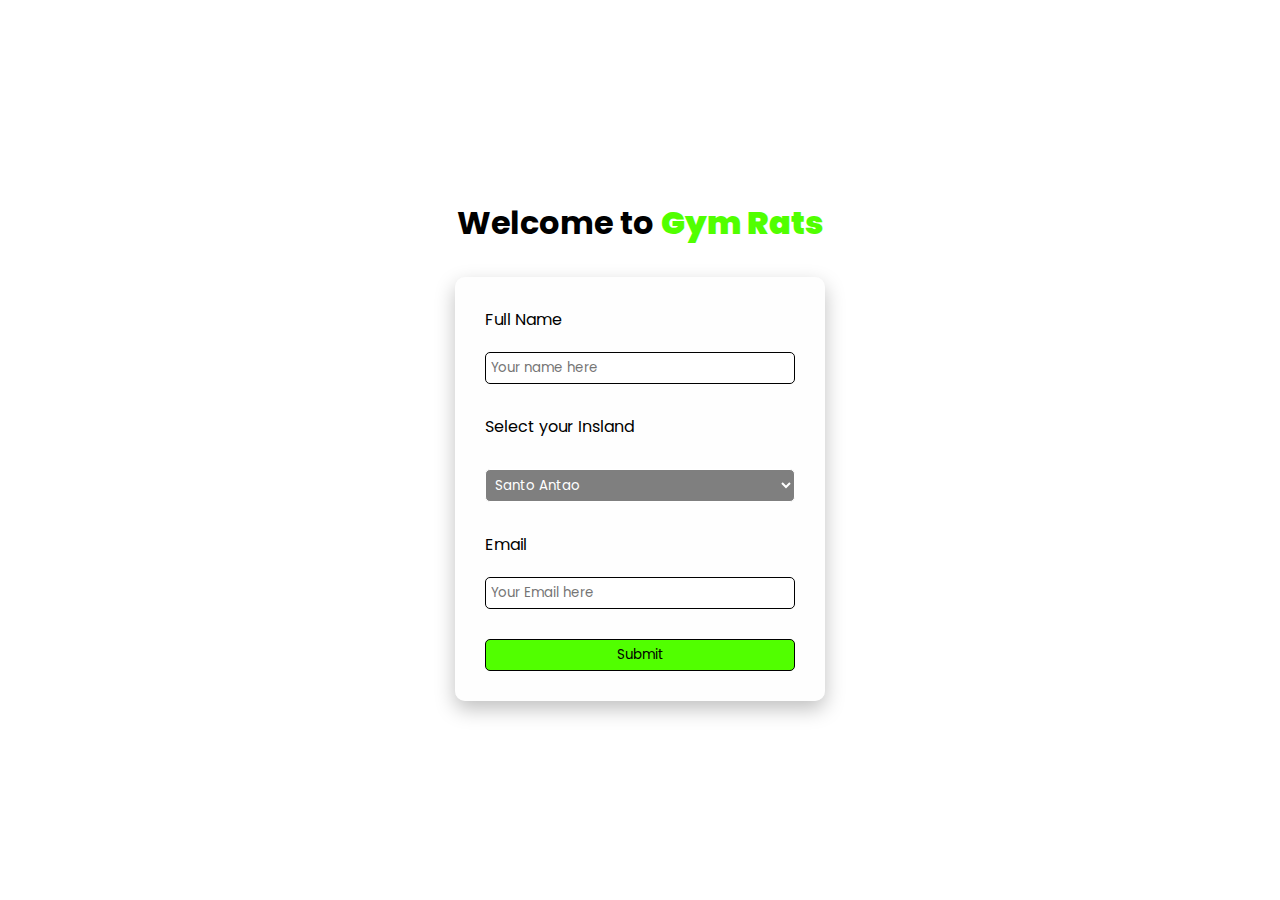
<file: index.html>
<!DOCTYPE html>
<html lang="en">
<head>
    <link rel="stylesheet" href="style.css">
    <meta charset="UTF-8">
    <meta name="viewport" content="width=device-width, initial-scale=1.0">
    <title>GYM RATS</title>
    
</head>
<body>

    <!--FORM-->
    <div class="S1">
        <h1>Welcome to <strong>Gym Rats</strong></h1>
        <div class="form-cont">
                <form action="index.php" method="post">
                    <label for="name">Full Name</label>
                    <input type="text" name="name" placeholder="Your name here">

                    <label for="island">Select your Insland</label>
                    <select name="island" id="">
                        <option value="SA">Santo Antao</option>
                        <option value="SV">São Vicente</option>
                        <option value="SN">São Nicolau</option>
                        <option value="SAL">Sal</option>
                        <option value="BV">Boa Vista</option>
                        <option value="MA">Maio</option>
                        <option value="ST">Santiago</option>
                        <option value="FG">Fogo</option>
                        <option value="BR">Brava</option>
                    </select>

                    <label for="email">Email</label>
                    <input type="email" name="email" placeholder="Your Email here">

                    <button type="submit">Submit</button>
                </form>
            </div>

    </div>
    
    


    
</body>
</html>
</file>
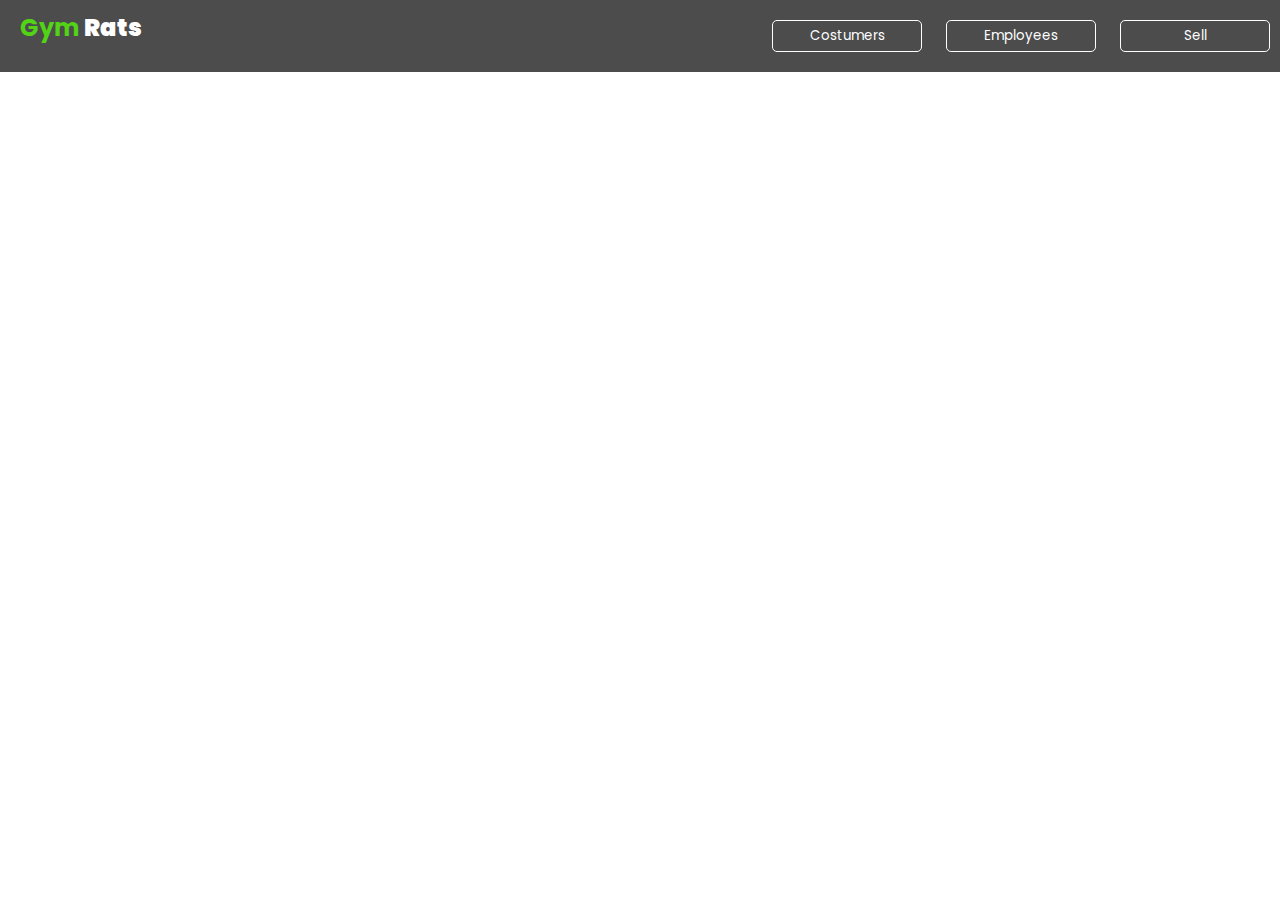
<file: index2.html>
<!DOCTYPE html>
<html lang="en">
<head>
    <link rel="stylesheet" href="style.css">
    <meta charset="UTF-8">
    <meta name="viewport" content="width=device-width, initial-scale=1.0">
    <title>Dashboard</title>
</head>
<body>
    
   <header>
    <div class="name">
        <h2>Gym <strong>Rats</strong></h2>
    </div>
    <div class="tables">
        <button onclick="loadContent('https://gymrat.lovestoblog.com/costumer.php')">Costumers</button>
        <button onclick="loadContent('https://gymrat.lovestoblog.com/employees.php')">Employees</button>
        <button onclick="loadContent('https://gymrat.lovestoblog.com/sell.php')">Sell</button>
        
    </div>
   </header>
  
   <div id="content">

   </div>

    <script src="script.js"></script>
</body>
</html>
</file>
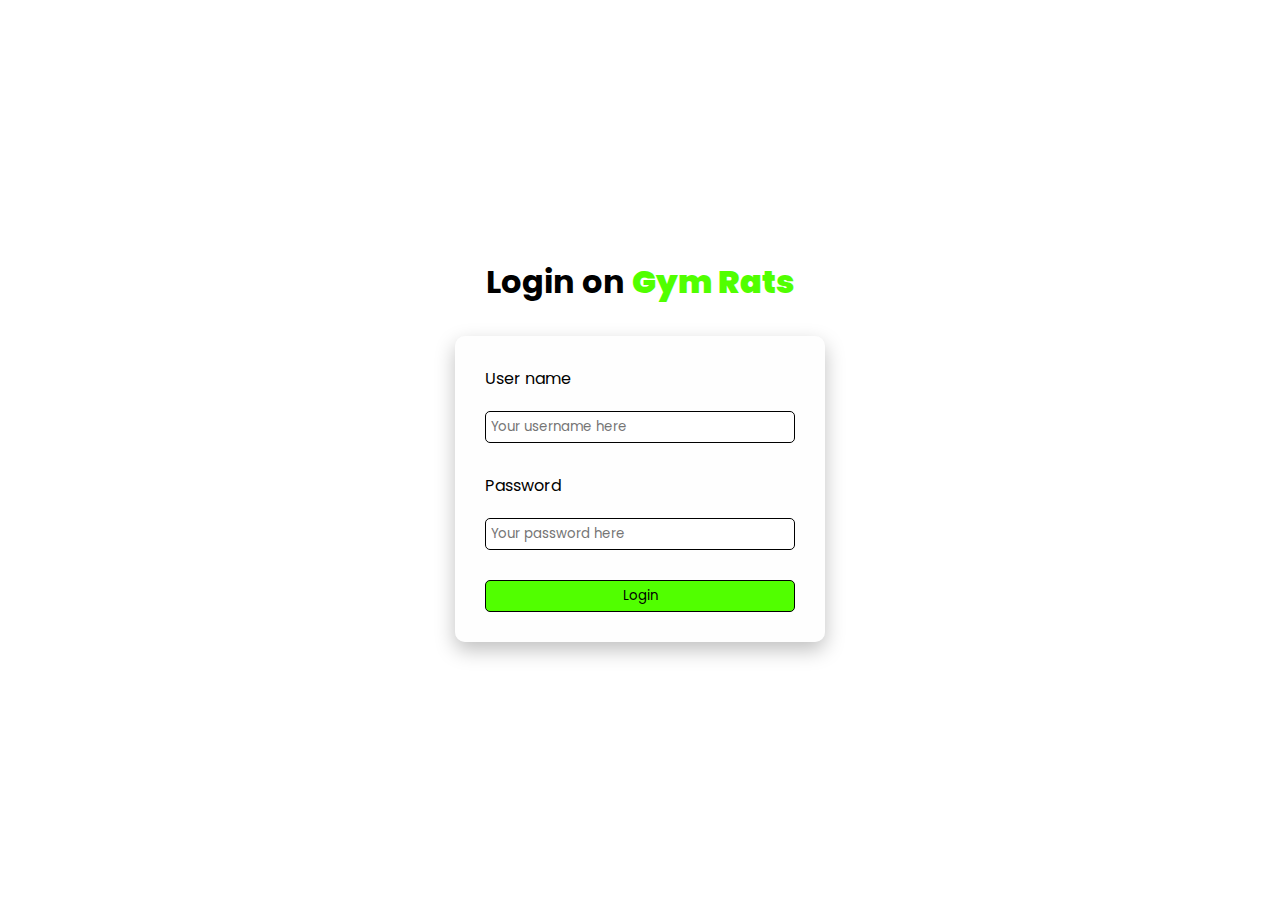
<file: login.html>
<!DOCTYPE html>
<html lang="en">
<head>
    <link rel="stylesheet" href="style.css">
    <meta charset="UTF-8">
    <meta name="viewport" content="width=device-width, initial-scale=1.0">
    <title>GYM RATS</title>
    
</head>
<body>
    <!-- <video autoplay muted loop id="bg-video">
        <source src="assets/video.mp4" type="video/mp4">
    </video> -->
    <!--FORM-->
    <div class="S1">
        <h1>Login on <strong>Gym Rats</strong></h1>
        <div class="form-cont">
                <form action="https://gymrat.lovestoblog.com/login.php" method="post">
                    <label for="username">User name</label>
                    <input type="text" name="username" placeholder="Your username here" required>

                    <label for="pass">Password</label>
                    <input type="password" name="pass" placeholder="Your password here" required>

                    <button type="submit">Login</button>
                </form>
            </div>

    </div>
    
    
    
</body>
</html>
</file>
<file: style.css>
@import url('https://fonts.googleapis.com/css2?family=Montserrat&display=swap');
@import url('https://fonts.googleapis.com/css2?family=Poppins:wght@300;400;500;600&display=swap');

* {
    font-family: 'Poppins', sans-serif;
    margin: 0px;
    padding: 0px;
}


body{
    display: flex;
    flex-direction: column;
    align-items: center;
    justify-content: center;
    position: relative;
    z-index: 1;
}

.S1{
    display: flex;
    flex-direction: column;
    height: 100vh;
    align-items: center;
    justify-content: center;
}


.form-cont{
    display: flex;
    flex-direction: column;
    width: 330px;
    background-color: rgba(253, 253, 253, 0.5);
    padding: 20px;
    border-radius: 10px;
    border: 0px solid ;
    
    box-shadow: 0px 8px 20px rgb(0, 0, 0, 0.25);
}

form{
    display: flex;
    flex-direction: column;
    gap: 10px;
}

label{
    color: rgb(0, 0, 0);
    margin: 10px;
}

input{
    padding: 5px;
    margin: 10px;
    margin-top: 0px;
    border: 1px solid rgb(0, 0, 0);
    border-radius: 5px;
    color: rgb(0, 0, 0);
    background-color: rgba(255, 255, 255, 0.5);

}

select{
    padding: 5px;
    margin: 10px;
    border: 1px solid white;
    border-radius: 5px;
    background-color: rgb(0, 0, 0, 0.5);
    color: white;
}

button{
    background-color: rgb(81, 255, 0);
    color: rgb(0, 0, 0);
    border: 1px solid rgb(0, 0, 0);
    border-radius: 5px;
    padding: 5px;
    margin: 10px;
}

button:hover{
    background-color: green;
    color: white;
}

h1{
    margin-bottom: 30px;
    text-align: center;
    color: rgb(0, 0, 0);
}
strong{
    color: rgb(81, 255, 0);
}


header{
    background-color: rgb(0, 0, 0, 0.7);
    color: rgb(82, 211, 22);
    display: flex;
    flex-direction: row;
    gap: 20px;
    justify-content: space-between;
    padding: 10px;
    width: 100vw;
}

header button{
    background-color: rgba(255, 255, 255, 0);
    border: 1px solid white;
    width:150px;
    color: white;
}

.name{
    text-align: center;
    margin-left: 20px;
}
.name strong{
    color: white;
}



#bg-video{
    position: fixed;
    top: 0;
    left: 0;
    min-width: 100%;
    min-height: 100%;
    z-index: -1;
    object-fit: cover;
}


table{
    width: 100%;
    border-collapse: collapse;
    margin-top: 15px;
}
 th, td{
    border: 1px solid #999;
    padding: 8px;
    text-align: left;
 }
 th{
    background-color: #eee;
 }
</file>
